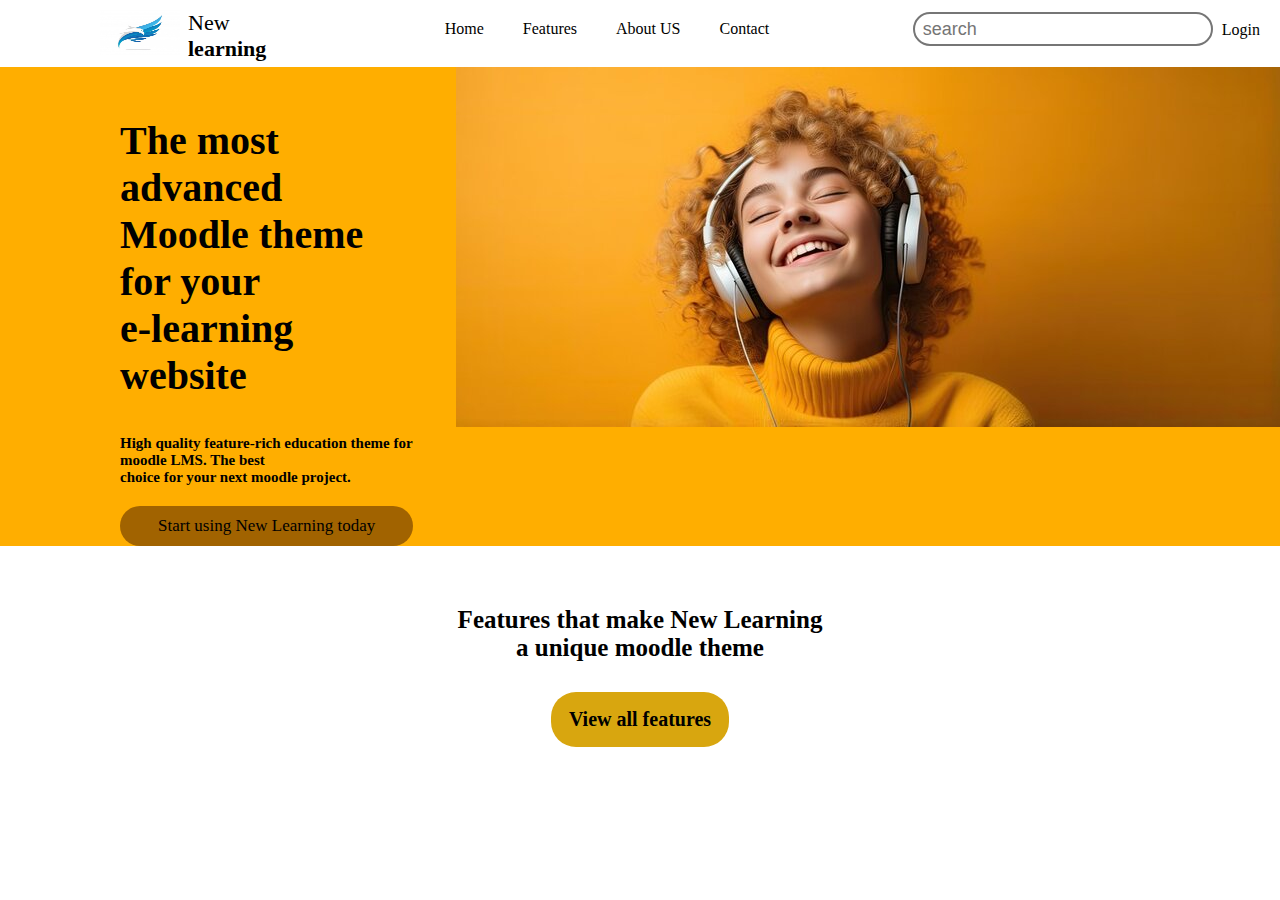
<file: index.html>
<!DOCTYPE html>
<html lang="en">
<head>
    <meta charset="UTF-8">
    <meta name="viewport" content="width=device-width, initial-scale=1.0">
    <title>New Website</title>
    <link rel="stylesheet" href="indexstyle.css">
</head>
<body>
    <div class="header-container">
        <div class="logo-container">
            <div class="logoo">
            <img class="lg" src="./pic2.jpg" alt="logo">
            </div>
            <div>
            <span class="lgtxt">New</span>
            <p class="txt">learning</p>
            </div>
        </div>
        <div class="list-div">
            <ul>
                <li> <a href="index.html">Home</a></li>
                <li> <a href="feature.html">Features</a></li>
                <li> <a href="aboutus.html">About US</a></li>
                <li> <a href="contact.html">Contact</a></li>
            </ul>
        </div>         
        <div class="nav-input-box">
            <input  class="input-box" type="text" placeholder="search">
            <span class="lnk-login"><a href="login.html">Login</a></span>

        </div>
    </div>
    <div class="top-body-container">
        <div class="img-content">
            <div>
                 <span class="font">The most advanced</span>
                 <p class="font">Moodle theme for your</p>
                 <P class="font">e-learning website</P><br><br>
                 <p class="font1">High quality feature-rich education theme for moodle LMS. The best</p>
                 <p class="font1">choice for your next moodle project.</p>
            </div>   
            <div class="font-div">
                <div class="font2">
                Start using New Learning today
                </div>
            </div>  
        </div>
        <div class="img">
            <image class="imgstyle" src="./pic3.jpg" alt="music"></image>
        </div>
    </div>
    <div class="body-container">
        <div class="title-txt">
        <p>Features that make New Learning</p>
        <p>a unique moodle theme</p></div>
        <div class="body-txt1">
        <div class="test">
            View all features
        </div>
        </div>
    </div>
</body>
</html>
</file>
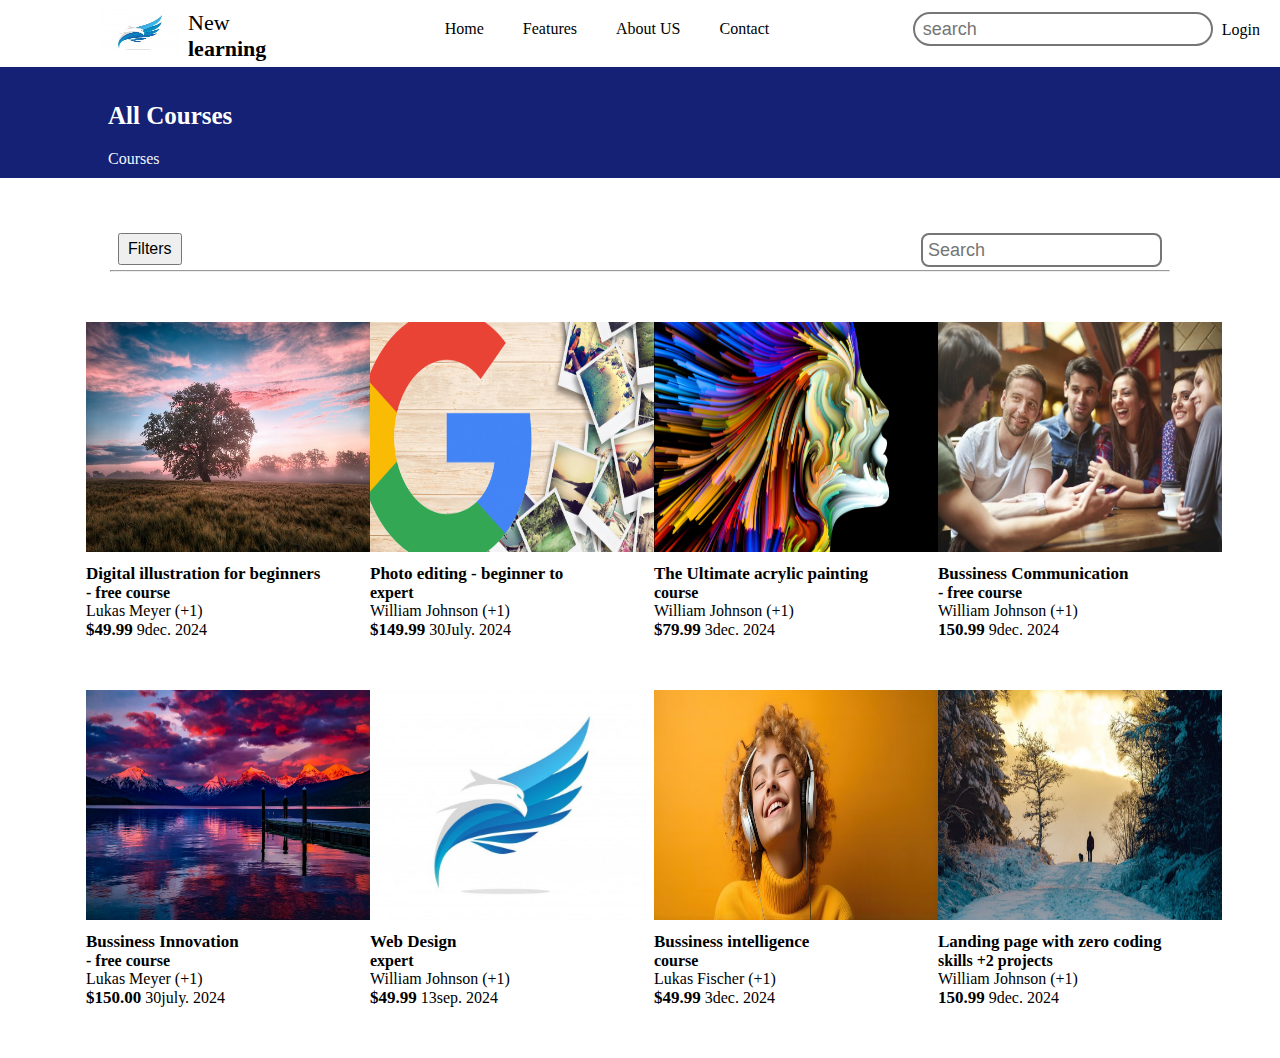
<file: aboutus.html>
<!DOCTYPE html>
<html lang="en">
<head>
    <meta charset="UTF-8">
    <meta name="viewport" content="width=device-width, initial-scale=1.0">
    <title>About US</title>
    <link rel="stylesheet" href="aboutstyle.css">
</head>
<body>
    <div class="header-container">
        <div class="logo-container">
            <div class="logoo">
            <img class="lg" src="./pic2.jpg" alt="logo">
            </div>
            <div>
            <span class="lgtxt">New</span>
            <p class="txt">learning</p>
            </div>
        </div>
        <div class="list-div">
            <ul>
                <li> <a href="index.html">Home</a></li>
                <li> <a href="feature.html">Features</a></li>
                <li> <a href="aboutus.html">About US</a></li>
                <li> <a href="contact.html">Contact</a></li>
            </ul>
        </div>         
        <div>
            <input  class="input-box" type="text" placeholder="search">
            <span class="lnk-login"><a href="login.html">Login</a></span>

        </div>
    </div>
    <div class="top-body-container">
        <div class="first">
            All Courses
        </div>
        <div class="second"> 
            <a href="feature.html">Courses</a>
                 </div>
    </div>
    <div class="body-container">
        <div class="nav-search">
            <div class="nav-btn">
            <button>Filters</button> </div>
            <div>
                <input class="nav-input-type" type="text" placeholder="Search">
            </div>
           </div>
           <div class="line"><hr></div>
           
            <div class="body-content">
                <div class="row">
                 <div>
                   <img src="./pic4.jpg" alt="img" width="284px" height="230px">
                   <p class="fnt1">Digital illustration for beginners</p>
                   <P class="fnt2">- free course</P>
                   <p>Lukas Meyer (+1)</p>
                   <span class="fnt3">$49.99</span> 9dec. 2024
                 </div>
                 <div>
                    <img src="./pic5.jpg" alt="img" width="284px" height="230px">
                    <p class="fnt1">Photo editing - beginner to </p>
                    <P class="fnt2">expert</P>
                    <p>William Johnson (+1)</p>
                    <span class="fnt3">$149.99</span> 30July. 2024
                 </div>
                 <div>
                    <img src="./pic6.jpg" alt="img" width="284px" height="230px">
                    <p class="fnt1">The Ultimate acrylic painting</p>
                    <P class="fnt2">course</P>
                    <p>William Johnson (+1)</p>
                    <span class="fnt3">$79.99</span> 3dec. 2024
                 </div>
                 <div>
                    <img src="./pic7.jpg" alt="img" width="284px" height="230px">
                    <p class="fnt1">Bussiness Communication</p>
                    <P class="fnt2">- free course</P>
                    <p>William Johnson (+1)</p>
                    <span class="fnt3">150.99</span> 9dec. 2024
                 </div>
                </div>
                <div class="row">
                    <div>
                      <img src="./pic1.jpg" alt="img" width="284px" height="230px">
                      <p class="fnt1">Bussiness Innovation</p>
                      <P class="fnt2">- free course</P>
                      <p>Lukas Meyer (+1)</p>
                      <span class="fnt3">$150.00</span> 30july. 2024
                    </div>
                    <div>
                       <img src="./pic2.jpg" alt="img" width="284px" height="230px">
                       <p class="fnt1">Web Design </p>
                       <P class="fnt2">expert</P>
                       <p>William Johnson (+1)</p>
                       <span class="fnt3">$49.99</span> 13sep. 2024
                    </div>
                    <div>
                       <img src="./pic3.jpg" alt="img" width="284px" height="230px">
                       <p class="fnt1">Bussiness intelligence</p>
                       <P class="fnt2">course</P>
                       <p>Lukas Fischer (+1)</p>
                       <span class="fnt3">$49.99</span> 3dec. 2024
                    </div>
                    <div>
                       <img src="./pic8.jpg" alt="img" width="284px" height="230px">
                       <p class="fnt1">Landing page with zero coding</p>
                       <P class="fnt2"> skills +2 projects</P>
                       <p>William Johnson (+1)</p>
                       <span class="fnt3">150.99</span> 9dec. 2024
                    </div>
                   </div>
            </div>
            
         </div>
        
    
    
    
</body>
</html>
</file>
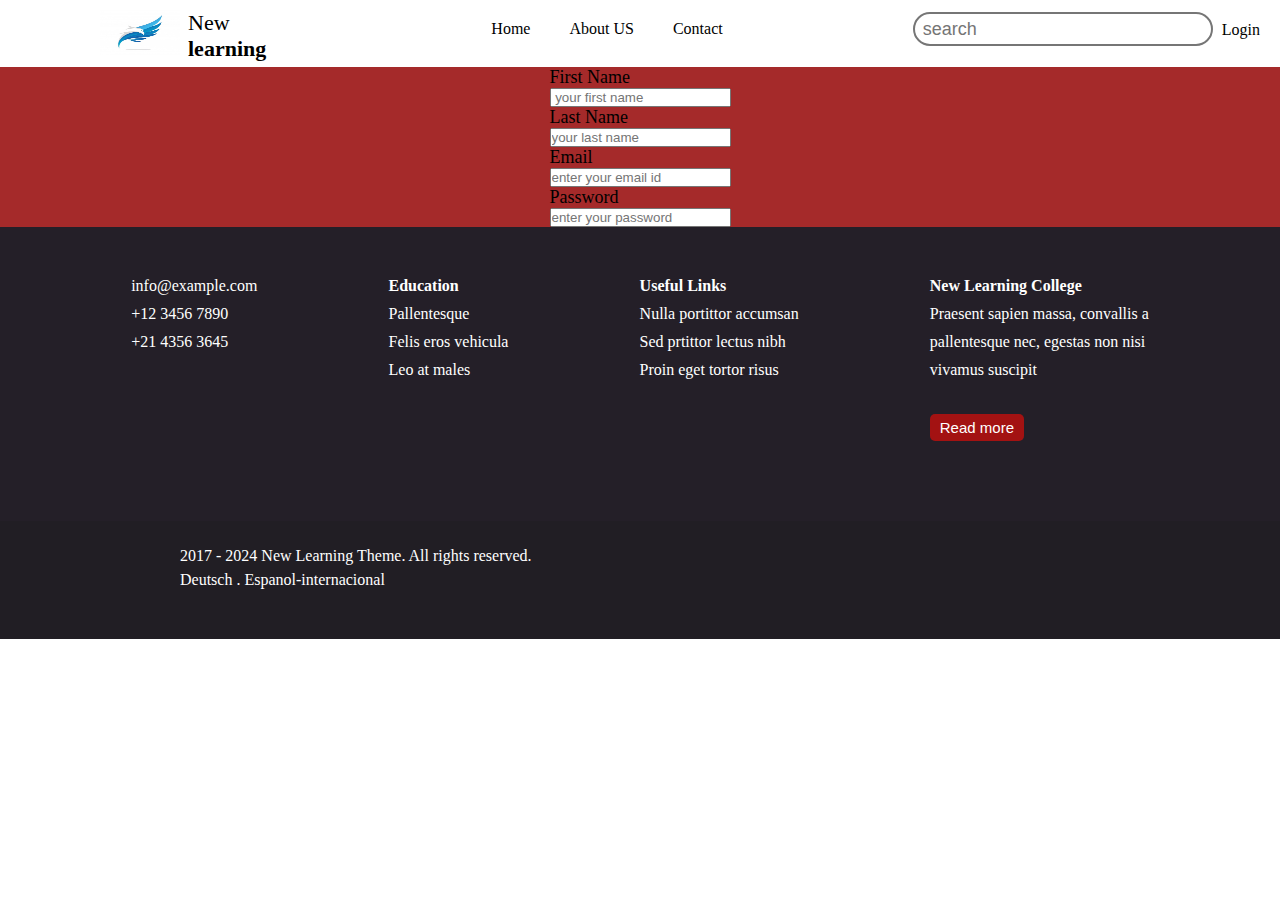
<file: contact.html>
<!DOCTYPE html>
<html lang="en">
<head>
    <meta charset="UTF-8">
    <meta name="viewport" content="width=device-width, initial-scale=1.0">
    <title>Contact</title>
    <link rel="stylesheet" href="contactstyle.css">
</head>
<body>
    <div class="header-container">
        <div class="logo-container">
            <div class="logoo">
            <img class="lg" src="./pic2.jpg" alt="logo">
            </div>
            <div>
            <span class="lgtxt">New</span>
            <p class="txt">learning</p>
            </div>
        </div>
        <div class="list-div">
            <ul>
                <li> <a href="index.html">Home</a></li>
                
                <li> <a href="aboutus.html">About US</a></li>
                <li> <a href="contact.html">Contact</a></li>
            </ul>
        </div>         
        <div>
            <input  class="input-box" type="text" placeholder="search">
            <span class="lnk-login"><a href="login.html">Login</a></span>

        </div>
    </div>
    <div class="contact-form">
        <div>
        <form>
            <label class="label-txt" for="fname">First Name</label><br>
            <input class="input-txt" type="text" placeholder=" your first name"><br>
            <label class="label-txt" for="lname">Last Name</label><br>
            <input class="input-txt" type="text" placeholder="your last name"><br>
            <label class="label-txt" for="email">Email</label><br>
            <input class="input-txt" type="text" placeholder="enter your email id"><br>
            <label class="label-txt" for="password">Password</label><br>
            <input class="input-txt" type="password" placeholder="enter your password">
        </form>
        </div>

    </div>
    <div class="top-body-container">
        <div class="lst1">
         <ul>
        <li>info@example.com</li>
        <li>+12 3456 7890</li>
        <li>+21 4356 3645</li>
       </ul>
       </div>
       <div class="lst1">
        <ul>
            <li class="lst-title">Education</li>
            <li>Pallentesque</li>
            <li>Felis eros vehicula</li>
            <li>Leo at males</li>
        </ul>
       </div>
       <div class="lst1">
        <ul>
            <li class="lst-title">Useful Links</li>
            <li>Nulla portittor accumsan</li>
            <li>Sed prtittor lectus nibh</li>
            <li>Proin eget tortor risus</li>
        </ul>
       </div>
       <div class="lst1">
        <ul>
            <li class="lst-title">New Learning College</li>
            <li>Praesent sapien massa, convallis a </li>
            <li>pallentesque nec, egestas non nisi</li>
            <li>vivamus suscipit</li>
        </ul>
        <button class="lst-btn">Read more</button>
       </div>
    </div>
    <div class="bottom-body-container">
        <div class="contact-txt">
        <p>2017 - 2024 New Learning Theme. All rights reserved.</p>
        <p>Deutsch . Espanol-internacional</p>
        </div>
    </div>
</body>
</html>
</file>
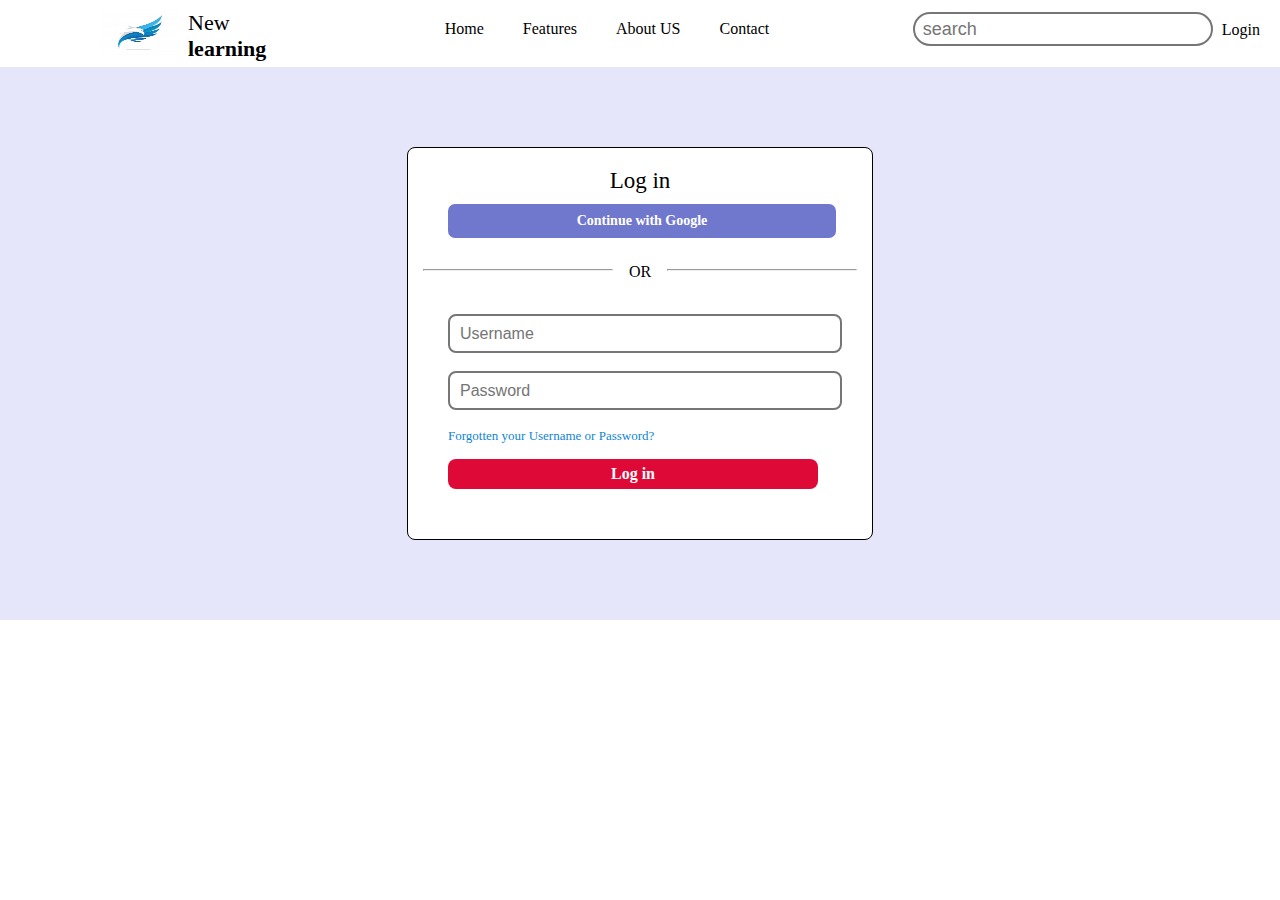
<file: login.html>
<!DOCTYPE html>
<html lang="en">
<head>
    <meta charset="UTF-8">
    <meta name="viewport" content="width=device-width, initial-scale=1.0">
    <title>Log In</title>
    <link rel="stylesheet" href="loggin.css">
</head>
<body>
    <div class="header-container">
        <div class="logo-container">
            <div class="logoo">
            <img class="lg" src="./pic2.jpg" alt="logo">
            </div>
            <div>
            <span class="lgtxt">New</span>
            <p class="txt">learning</p>
            </div>
        </div>
        <div class="list-div">
            <ul>
                <li> <a href="index.html">Home</a></li>
                <li> <a href="feature.html">Features</a></li>
                <li> <a href="aboutus.html">About US</a></li>
                <li> <a href="contact.html">Contact</a></li>
            </ul>
        </div>         
        <div>
            <input  class="input-box" type="text" placeholder="search">
            <div class="dropdown">
            <span class="lnk-login"><a href="login.html">Login</a></span>
            <div class="dropdown-content">
                <p>Home</p>
            </div>
            </div>

        </div>
    </div>
    <div class="login-body-container">
        <div class="form-div">
            <p class="login-txt"> Log in </p>
            <div class="gg">
                Continue with Google
            </div>
            <div class="hl">
                <div class="hl1"><hr></div>
                <div>OR</div>
                <div class="hl1"><hr></div>
            </div>
            <div>
                <input  class="login-input"type="text" placeholder="Username">
            </div>
            <div>
                <input class="login-input" type="password" placeholder="Password">
            </div>
            <p class="login-txt1">Forgotten your Username or Password?</p>
            <button class="login-btn">Log in</button>
        </div>

    </div>
</body>
</html>
</file>
<file: indexstyle.css>
/*Index html*/
 *{
    margin: 0;
    padding: 0;
}

    .header-container{
        display:flex;
        justify-content: space-between;
        
    }
    .logo-container{
        display: flex;
        margin:10px 0 5px 100px;
        
    }
    .logoo{
        margin-right: 8px;
    }
    .lg{
        width: 80px;
        height: 45px;
    }
    .lgtxt{
        font-size: 22px;
        font-family: MS Reference Sans Serif;
    }
    .txt{
        font-weight: bold;
        font-size: 22px;
        font-family: MS Reference Sans Serif;
    }
    
     .list-div li{
        list-style-type: none; 
        display: inline;
        margin-left: 35px;
        padding: 0;
        font-family: MS Reference Sans Serif;
    }
    .list-div{
        margin-top: 20px;
    }
     .list-div li a{
        text-decoration-line: none;
        color: black;
    }
    .input-box{
        margin: 12px 5px 0 0;  
        width: 280px;
        height: 30px;
        border-style: solid;
        border-radius: 30px;
        font-size: 18px;
        padding: 0 8px;
    }
    .lnk-login{
        margin-right: 20px;
    }
    .lnk-login a {
        text-decoration-line: none;
        color: black;

    }
.top-body-container{
    display: flex;
    justify-content: space-between;
    background-color: rgb(255, 174, 0);
}
 /* .img{
    background-image: url(pic3.jpg);
    margin-left: 100px;
}   */
.img-content{
    display: flex;
    /* justify-content: center; */
    flex-flow: column;
    background-color: rgb(255, 174, 0);
    margin: 50px 40px 0 120px;
    
}
.font{
    font-size: 40px;
    font-weight: bold;
    font-family: MS Reference Sans Serif;
    margin:0;
    padding:0;
}
.font1{
    margin: 0;
    padding: 0;
    font-size: 15px;
    font-weight: bold;
    font-family: MS Reference Sans Serif;
    
}
.font2{
    margin-top: 20px;
    padding: 10px 38px;
    background-color: rgb(161, 99, 0);
    text-align: center;
    font-size: 17px;
    font-family: MS Reference Sans Serif;
    border-style: hidden;
    border-radius: 25px;
}
.font-div{
    display: flex;
    
}
.body-container{
    display: flex;
    flex-flow: column;
    background-color: rgb(255, 255, 255);
}
.title-txt{
    margin: 60px 0 30px 0; 
    text-align: center;
    background-color:rgb(255, 255, 255) ;
}
.title-txt p{
    font-size: 25px;
    font-weight: bold;
    font-family: MS Reference Sans Serif;
} 
.body-txt1{
    /* background-color: blue; */
    display: flex;
    justify-content: center;
}
.test{
    background-color: rgb(216, 166, 15);
    font-size: 20px;
    padding: 16px 18px;
    font-weight: bold;
    font-family: MS Reference Sans Serif;
    border-style: hidden;
    border-radius: 25px;
}  
/* .body-container{
    display: flex;
    flex-flow: column;
} */
/*Media queries*/
/* @media only screen and (max-width:1200px){
    .header-container{
        background-color: brown;
    }
} */
@media only screen and (max-width:1024px){
    /* .header-container{
        background-color: blue;
    } */
    .logo-container{
        margin-left: 20px;
       
    }
    .list-div li{
        list-style-type: none; 
        display: block;
        
        padding: 0;
        font-family: MS Reference Sans Serif;
    }
    .top-body-container{
        display: flex;
        flex-flow: column;
        
    }
    .img{
        width:100%;
        /* background-color: cadetblue; */
    }
    .imgstyle{
        width: 100%;
    }

}
@media only screen and (max-width:900px){
    .header-container{ 
        /* background-color: rgb(147, 93, 93); */
        flex-flow: column;
    
    }
    .logo-container{
        margin-left: 20px;
    }
    .list-div li{
        
        display: inline-block;
        
        /* background-color: blanchedalmond; */
        
    }
    .input-box{
        margin: 15px 0 10px 20px;  
    }
    .top-body-container{
        display: flex;
        flex-flow: column;
        background-color: rgb(255, 174, 0);
    }
    .list-div{
        text-align:center;
        /* background-color: blueviolet; */
    }
    .nav-input-box{
        text-align: center;
    }

}
</file>
<file: aboutstyle.css>
*{
    margin: 0;
    padding: 0;
}
body::-webkit-scrollbar { /*hides the scrollbar but it functions*/
    display: none;
} 
    .header-container{
        display:flex;
        justify-content: space-between;
        
    }
    .logo-container{
        display: flex;
        margin:10px 0 5px 100px;
        
    }
    .logoo{
        margin-right: 8px;
    }
    .lg{
        width: 80px;
        height: 45px;
    }
    .lgtxt{
        font-size: 22px;
        font-family: MS Reference Sans Serif;
    }
    .txt{
        font-weight: bold;
        font-size: 22px;
        font-family: MS Reference Sans Serif;
    }
    
     .list-div li{
        list-style-type: none;
        display: inline;
        margin-left: 35px;
        padding: 0;
        font-family: MS Reference Sans Serif;
    }
    .list-div{
        margin-top: 20px;
    }
     .list-div li a{
        text-decoration-line: none;
        color: black;
    }
    .input-box{
        margin: 12px 5px 0 0;  
        width: 280px;
        height: 30px;
        border-style: solid;
        border-radius: 30px;
        font-size: 18px;
        padding: 0 8px;
    }
    .lnk-login{
        margin-right: 20px;
    }
    .lnk-login a {
        text-decoration-line: none;
        color: black;

    }
    /*about US CSS*/
    .top-body-container{
        background-color: rgb(20, 33, 117);
        display: flex;
        flex-flow: column;
    }
    .first{
        margin: 35px 0 0 108px;
        color: rgb(255, 255, 255);
        font-size: 25px;
        font-weight: bold;
        font-family: MS Reference Sans Serif;
    }
    .second{
        margin:20px 0 10px 108px;
        color: rgb(255, 255, 255);
        font-family: MS Reference Sans Serif;
        font-size: 16px;
    }
    .second a{
        color: aliceblue;
        text-decoration-line: none;
    }
    .nav-search{
        /* background-color: rgb(227, 225, 231); */
        display: flex;
        justify-content: space-between;
        margin: 50px 108px 0 108px;
        border-style: hidden;
        border-radius: 8px;
    }
    .nav-btn{
        margin: 5px 0 5px 10px;
        border-style: hidden;
        border-radius: 8px;
    }
    
    .nav-btn button{
        font-size: 16px;
        padding:5px 8px;
    }
    .nav-input-type{
        font-size: 18px;
        height: 30px;
        margin: 5px 10px 0 0;
        padding-left:5px;
        border-style: solid;
        border-radius: 8px;
    } 
    .line{
        margin:0 110px;
    } 
     .row{
        display: flex;
        justify-content: space-around;
        background-color: rgb(255, 255, 255);
        margin: 50px 86px;

     }
     .fnt1{
        font-size: 17px;
        font-weight: bold;
        font-family: MS Reference Sans Serif;
        margin-top:8px;
     }
     .fnt2{
        font-size: 16px;
        font-weight: bold;
        font-family: MS Reference Sans Serif;
     }
     .fnt3{
        font-size: 17px;
        font-weight: bold;
        font-family: MS Reference Sans Serif;
     }
     



     @media only screen and (max-width:1024px) {
        .logo-container{
            margin-left: 20px;
           
        }
        .list-div li{
            list-style-type: none; 
            display: block;
            
            padding: 0;
            font-family: MS Reference Sans Serif;
        }



        
    }
</file>
<file: contactstyle.css>
*{
    margin: 0;
    padding: 0;
    
}
/* body{
    overflow-y: hidden;
} */
/* .body::-webkit-scrollbar {
    display: none;
} */
    .header-container{
        display:flex;
        justify-content: space-between;
        
    }
    .logo-container{
        display: flex;
        margin:10px 0 5px 100px;
        
    }
    .logoo{
        margin-right: 8px;
    }
    .lg{
        width: 80px;
        height: 45px;
    }
    .lgtxt{
        font-size: 22px;
        font-family: MS Reference Sans Serif;
    }
    .txt{
        font-weight: bold;
        font-size: 22px;
        font-family: MS Reference Sans Serif;
    }
    
    .list-div li{
        list-style-type: none;
        display: inline;
        margin-left: 35px;
        padding: 0;
        font-family: MS Reference Sans Serif;
    }
    .list-div{
        margin-top: 20px;
    }
     a{
        text-decoration-line: none;
        color: black;
    }
    .input-box{
        margin: 12px 5px 0 0;  
        width: 280px;
        height: 30px;
        border-style: solid;
        border-radius: 30px;
        font-size: 18px;
        padding: 0 8px;
    }
    .lnk-login{
        margin-right: 20px;
    }
    .contact-form{
        background-color: brown;
        display: flex;
        justify-content: center;
    }
    .label-txt{
        font-size: 18px;
        font-family: MS Reference Sans Serif;
    }
    
    .top-body-container{
        background-color: rgb(36, 31, 40);
        display: flex;
        justify-content: space-evenly;

    }
    .lst1{
        margin: 50px 0 80px 0;
    }
    .lst1 li{
        list-style-type: none;
        color: white;
        font-size: 16px;
        
        margin: 0 0 10px 0;
    }
    .lst-title{
        color: white;
        font-weight: bold;
        font-family: MS Reference Sans Serif;
    }
    .lst-btn{
        color: white;
        background-color: rgb(163, 18, 18);
        font-size: 15px;
        padding: 5px 10px;
        border-style: none;
        border-radius: 5px;
        margin-top: 25px;
    }
    .bottom-body-container{
        background-color: rgb(33, 30, 36);
        display: flex;
        
    }
    .contact-txt{
        color: white;
        margin:20px 0 50px 180px;
        
    }
    .contact-txt p {
        margin: 6px 0 0 0;
    }
</file>
<file: loggin.css>
*{
    margin: 0;
    padding: 0;
    
}
/* body{
    overflow-y: hidden;
} */
/* .body::-webkit-scrollbar {
    display: none;
} */
    .header-container{
        display:flex;
        justify-content: space-between;
        
    }
    .logo-container{
        display: flex;
        margin:10px 0 5px 100px;
        
    }
    .logoo{
        margin-right: 8px;
    }
    .lg{
        width: 80px;
        height: 45px;
    }
    .lgtxt{
        font-size: 22px;
        font-family: MS Reference Sans Serif;
    }
    .txt{
        font-weight: bold;
        font-size: 22px;
        font-family: MS Reference Sans Serif;
    }
    
     li{
        list-style-type: none;
        display: inline;
        margin-left: 35px;
        padding: 0;
        font-family: MS Reference Sans Serif;
    }
    .list-div{
        margin-top: 20px;
    }
     a{
        text-decoration-line: none;
        color: black;
    }
    .input-box{
        margin: 12px 5px 0 0;  
        width: 280px;
        height: 30px;
        border-style: solid;
        border-radius: 30px;
        font-size: 18px;
        padding: 0 8px;
    }
    .lnk-login{
        margin-right: 20px;
    }
/*Log In*/
.login-body-container{
   flex:1;
    display: flex;
    justify-content: center;
    align-items: center;
    background-color:lavender;
}
.form-div{
    display: flex;
    flex-flow: column; 
    background-color: rgb(255, 255, 255);
    margin: 80px 0; 
    border: 1px solid;
    border-radius: 8px;
    
}
.login-txt{
    margin: 20px 0 0 0;
    padding: 0;
    text-align: center;
    font-size: 23px;

}
.gg{
    margin:10px 36px 0 40px;
    padding: 9px 25px;
    font-size: 14px;
    font-weight: bold;
    font-family: MS Reference Sans Serif;
    color: white;
    background-color: rgb(112, 120, 206);
    border-style: hidden;
    border-radius: 7px;
    text-align: center;
}
.login-input{
    margin: 8px 30px 10px 40px;
    width:370px;
    height: 35px;
    font-size: 16px;
    border-style: solid;
    border-radius: 8px;
    padding:0 10px;
}
.login-txt1{
    margin: 8px 35px 0 40px;
    font-size: 13px;
    font-family: MS Reference Sans Serif;
    color:rgb(14, 133, 212)
    

}
.login-btn{
    width:370px;
    margin:15px 0 50px 40px;
    padding: 6px 0;
    font-size: 16px;
    font-weight: bold;
    font-family: MS Reference Sans Serif;
    background-color: rgb(223, 9, 55);
    color: rgb(255, 255, 255);
    border-style: hidden;
    border-radius: 8px;
}
.hl{
    display: flex;
    justify-content:space-between;
    margin-top: 25px;
    margin-bottom: 25px;
    
}
.hl1{
    width:190px;
    margin: 6px 15px;
    
}
.login-txt1:hover{
    color:blue;
}
/*for dropdown*/
.dropdown{
    position: relative;
    display: inline-block;
}
.dropdown-content{
    position: absolute;
    display: none;
    min-width: 160px;
    box-shadow: 0px 8px 16px 0px rgba(0,0,0,0.2);
  padding: 12px 16px;
  z-index: 1;
}
.dropdown:hover .dropdown-content{
    display: block;

}
@media only screen and (max-width:1024px) {
    .logo-container{
        margin-left: 20px;
       
    }
    .list-div li{
        list-style-type: none; 
        display: block;
        
        padding: 0;
        font-family: MS Reference Sans Serif;
    }



    
}
</file>
